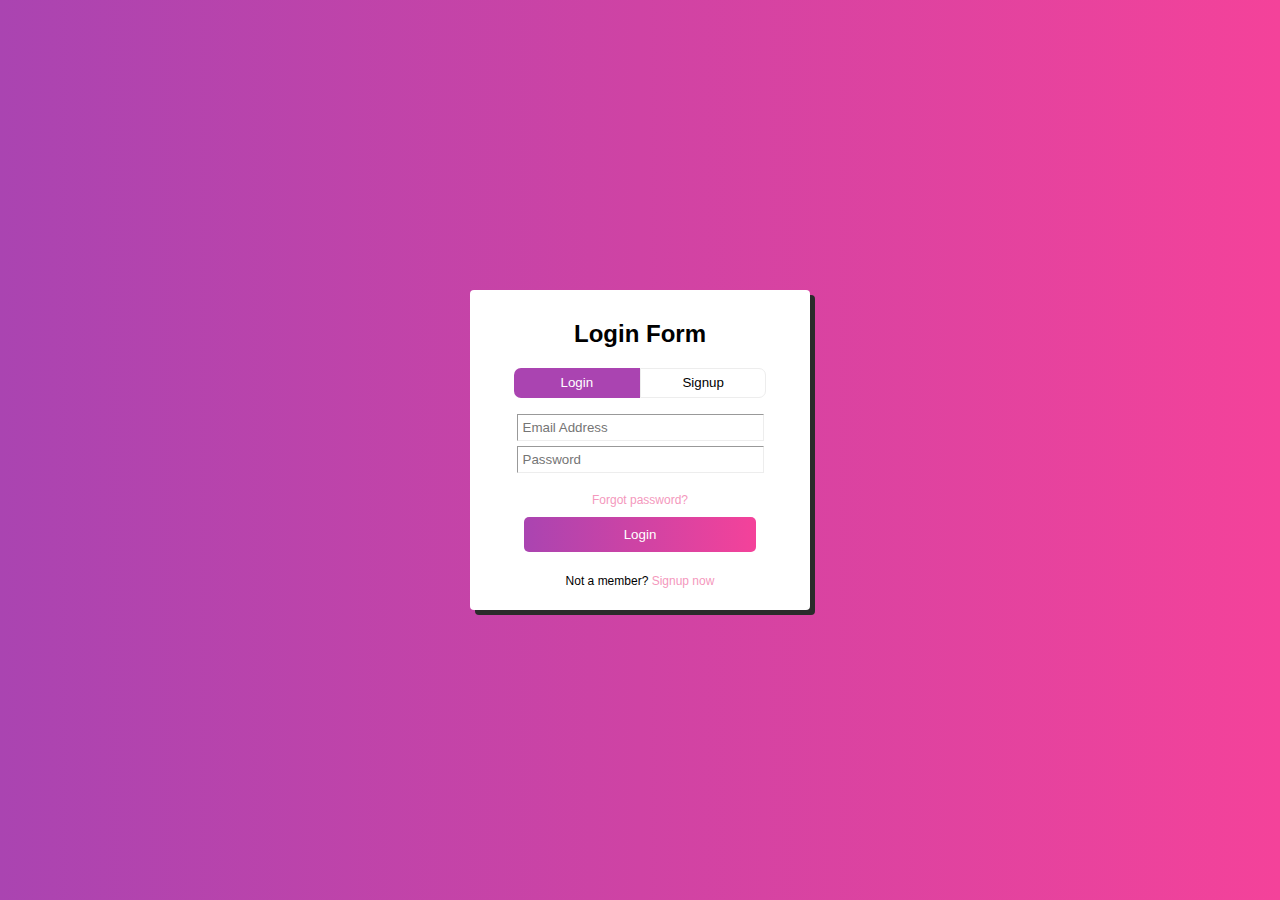
<file: login-form/index.html>
<!DOCTYPE html>
<html lang="en">
  <head>
    <meta charset="UTF-8" />
    <meta http-equiv="X-UA-Compatible" content="IE=edge" />
    <meta name="viewport" content="width=device-width, initial-scale=1.0" />
    <link rel="stylesheet" href="styles.css" />
    <title>Login Form</title>
  </head>
  <body>
    <div class="login-card">
      <form>
        <h2>Login Form</h2>
        <ul class="user-choice">
          <li id="login-choice-word">
            <button>Login</button>
          </li>
          <li id="signup-choice-word">
            <button>Signup</button>
          </li>
        </ul>
        <div class="user-info-containers">
          <div class="field">
            <input
              type="text"
              id="user-mail"
              name="user-mail"
              placeholder="Email Address"
            />
          </div>
          <div class="field">
            <input
              type="password"
              id="password"
              name="password"
              placeholder="Password"
            />
          </div>
          <!-- password text div -->
          <div id="password-strength">
          </div>
          <div id="progress-bar">
            <div id="progress-bar-bg">

            </div>
          </div>

          <a class="link" href="#">Forgot password?</a>
        </div>
        <div id="accept-login-button">
          <button>Login</button>
        </div>
        <p class="font-size-12 text-centered">
          Not a member?
          <a class="link" href="#"
            ><span style="color: #f498bd"> Signup now</span></a
          >
        </p>
      </form>
    </div>

    <script>
      const el = document.getElementById("password");
      el.addEventListener("input", function (event) {
        const passValue = event.target.value;
        const passLength = passValue.length;

        const passProgressBar = document.getElementById("progress-bar")
        passProgressBar.style.display = "block"
        const passProgressBarBg = document.getElementById("progress-bar-bg")

        let passMessage = "";

        const fillProgressBar = 100-(passLength*10)
        passProgressBarBg.style.width = `${fillProgressBar}%`
        if(passLength == 0){
          passMessage = ""
          passProgressBar.style.display = "none"
        } else if(passLength < 6) {
          passMessage = "Débil"
        } else if(passLength >= 6 && passLength < 10) {
          passMessage = "Media"
        } else {
          passMessage = "Fuerte"
        }
        
        const passChecker = document.getElementById("password-strength")
        passChecker.textContent = passMessage

      });

      
    </script>
  </body>
</html>
</file>
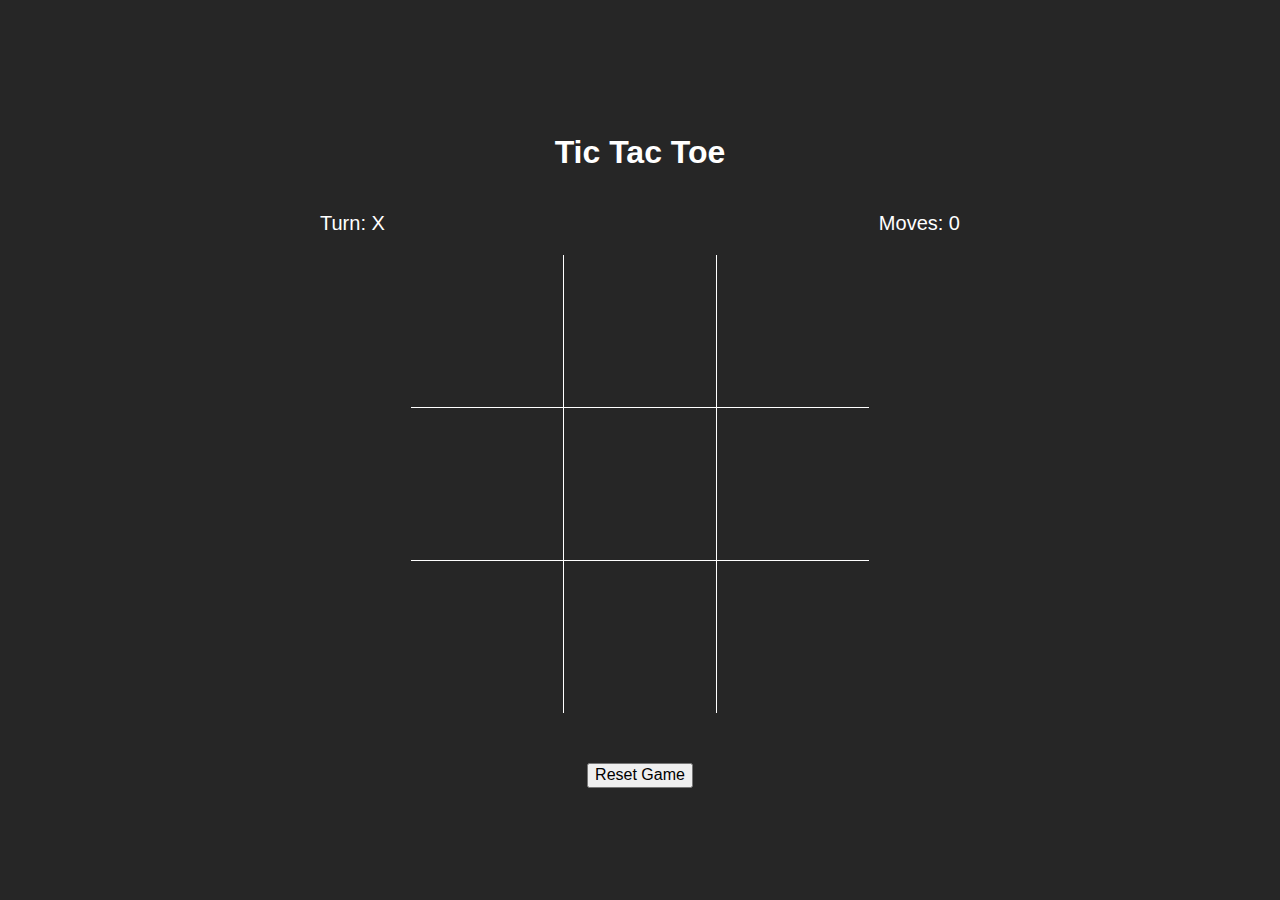
<file: tic-tac-toe/index.html>
<!DOCTYPE html>
<html lang="en">

<head>
  <meta charset="UTF-8">
  <meta http-equiv="X-UA-Compatible" content="IE=edge">
  <meta name="viewport" content="width=device-width, initial-scale=1.0">
  <link rel="stylesheet" href="styles.css">
  <link rel="stylesheet" href="normalize.css">
  <title>Tic Tac Toe</title>
</head>

<body>
  <h1>Tic Tac Toe</h1>
  <div id="game-stats">
    <!-- <p>Player:</p>
    <p>Status:</p> -->
  </div>
  <main class="main-container">
    <table id="board-table">
      <tbody>
      </tbody>
    </table>
    </div>
  </main>
  <footer id="game-footer">
    <button onclick="resetBoard()">Reset Game</button>
  </footer>
  <script src="app.js"></script>
</body>

</html>
</file>
<file: login-form/styles.css>
body {
  font-family: Arial, Helvetica, sans-serif;
  background: rgb(170, 68, 177);
  background: linear-gradient(
    90deg,
    rgba(170, 68, 177, 1) 0%,
    rgba(207, 67, 164, 1) 50%,
    rgba(244, 66, 154, 1) 100%
  );
  display: flex;
  align-items: center;
  justify-content: center;
  height: 100vh;
  margin: 0;
}

.login-card {
  display: flex;
  align-items: center;
  justify-content: center;
  padding: 10px 20px 10px 20px;
  width: 300px;
  background-color: white;
  border-radius: 4px;
  box-shadow: rgb(43, 43, 43) 5px 5px;
}

.login-card h2 {
  padding: 0px;
  text-align: center;
}

.user-choice {
  display: flex;
  justify-content: center;
  width: 100%;
  list-style-type: none;
  padding: 0;
}

.user-choice li {
  display: block;
  width: 50%;
  list-style-type: none;
}

#login-choice-word button {
  width: 100%;
  height: 30px;
  border-style: solid;
  border-width: 1px;
  border-color: #ededed;
  color: white;
  box-sizing: border-box;
  background: rgb(170, 68, 177);
  background: linear-gradient(
    90deg,
    º rgba(170, 68, 177, 1) 0%,
    rgba(207, 67, 164, 1) 50%,
    rgba(244, 66, 154, 1) 100%
  );
  border-radius: 7px 0 0 7px;
  list-style-type: none;
  border-width: 0px;
  cursor: pointer;
}

#signup-choice-word button {
  width: 100%;
  height: 30px;
  background-color: white;
  box-sizing: border-box;
  border-style: solid;
  border-width: 1px;
  border-color: #ededed;
  border-radius: 0 7px 7px 0;
  cursor: pointer;
}

#signup-choice-word {
  list-style-type: none;
}

.user-info-containers {
  display: flex;
  align-items: center;
  justify-content: center;
  flex-direction: column;
  padding: 0px;
  margin-top: 10px;
}

.user-info-containers input {
  padding: 5px;
  width: 235px;
  border-color: #ededed;
  border-width: 1px;
}

.field {
  margin-bottom: 5px;
}

#password-strength {
  width: 100%;
  height: 10px;
  margin-bottom: 5px;
  font-size: 12px;
  text-align: center;
}

#progress-bar {
  display: none;
  background: rgb(255, 0, 0);
  background: linear-gradient(
    90deg,
    rgba(255, 0, 0, 1) 33%,
    rgba(255, 138, 0, 1) 66%,
    rgba(0, 255, 13, 1) 100%
  );
  width: 100%;
  height: 7px;
  margin-bottom: 2px;
  border-style: solid;
  border-width: 1px;
  border-color: rgb(139, 138, 138);
  border-radius: 4px;
  float: left;
}

#progress-bar-bg {
  background: white;
  float: right;
  width: 0%;
  height: 100%;
}

#accept-login-button {
  display: flex;
  align-items: center;
  justify-content: center;
  padding: 10px;
}

#accept-login-button button {
  color: white;
  background: rgb(170, 68, 177);
  background: linear-gradient(
    90deg,
    rgba(170, 68, 177, 1) 0%,
    rgba(207, 67, 164, 1) 50%,
    rgba(244, 66, 154, 1) 100%
  );
  padding: 10px 100px;
  border-style: none;
  border-radius: 5px;
  cursor: pointer;
}

.link {
  font-size: 12px;
  text-align: center;
}

.link {
  text-decoration: none;
  color: #f498bd;
}

.link:hover {
  text-decoration: underline;
}

.text-left {
  text-align: left;
}

.text-centered {
  text-align: center;
}

.font-size-12 {
  font-size: 12px;
}
</file>
<file: tic-tac-toe/styles.css>
html {
  font-family: Arial, Helvetica, sans-serif;
  height: 100vh;
}

body {
  background-color: rgb(38, 38, 38);
  color: white;
  padding: 0;
  margin: 0;
  display: flex;
  align-items: center;
  justify-content: center;
  flex-direction: column;
  height: 100vh;
}

.body-landing {
  display: flex;
  justify-content: center;
  align-items: center;
  flex-direction: column;
}

h1 {
  margin-bottom: 100px;
}

#game-stats {
  display: flex;
  justify-content: space-between;
  color: white;
  gap: 0px;
  width: 50%;
  font-size: 20px;
}

.main-container {
  display: flex;
  flex-direction: column;
  justify-content: center;
  align-items: center;
  width: 100%;
}

#board-table {
  border-collapse: collapse;
  border-style: hidden;
}

.main-container td {
  border: 1px solid white;
  height: 150px;
  width: 150px;
}

.game-circle {
  text-align: center;
  border-style: solid;
  border-width: 6px;
  border-radius: 50%;
  border-color: rgb(101, 255, 101);
  width: 50px;
  height: 50px;
  margin: auto;
}

.game-x {
  margin: auto;
  height: auto;
  width: 62px;
}

.game-x:after {
  top: 0;
  bottom: 0;
  left: 0;
  right: 0;
  content: "\274c";
  font-size: 50px; 
  line-height: 100px;
  text-align: center;
}

#game-footer button {
  margin-top: 50px;
}
</file>
